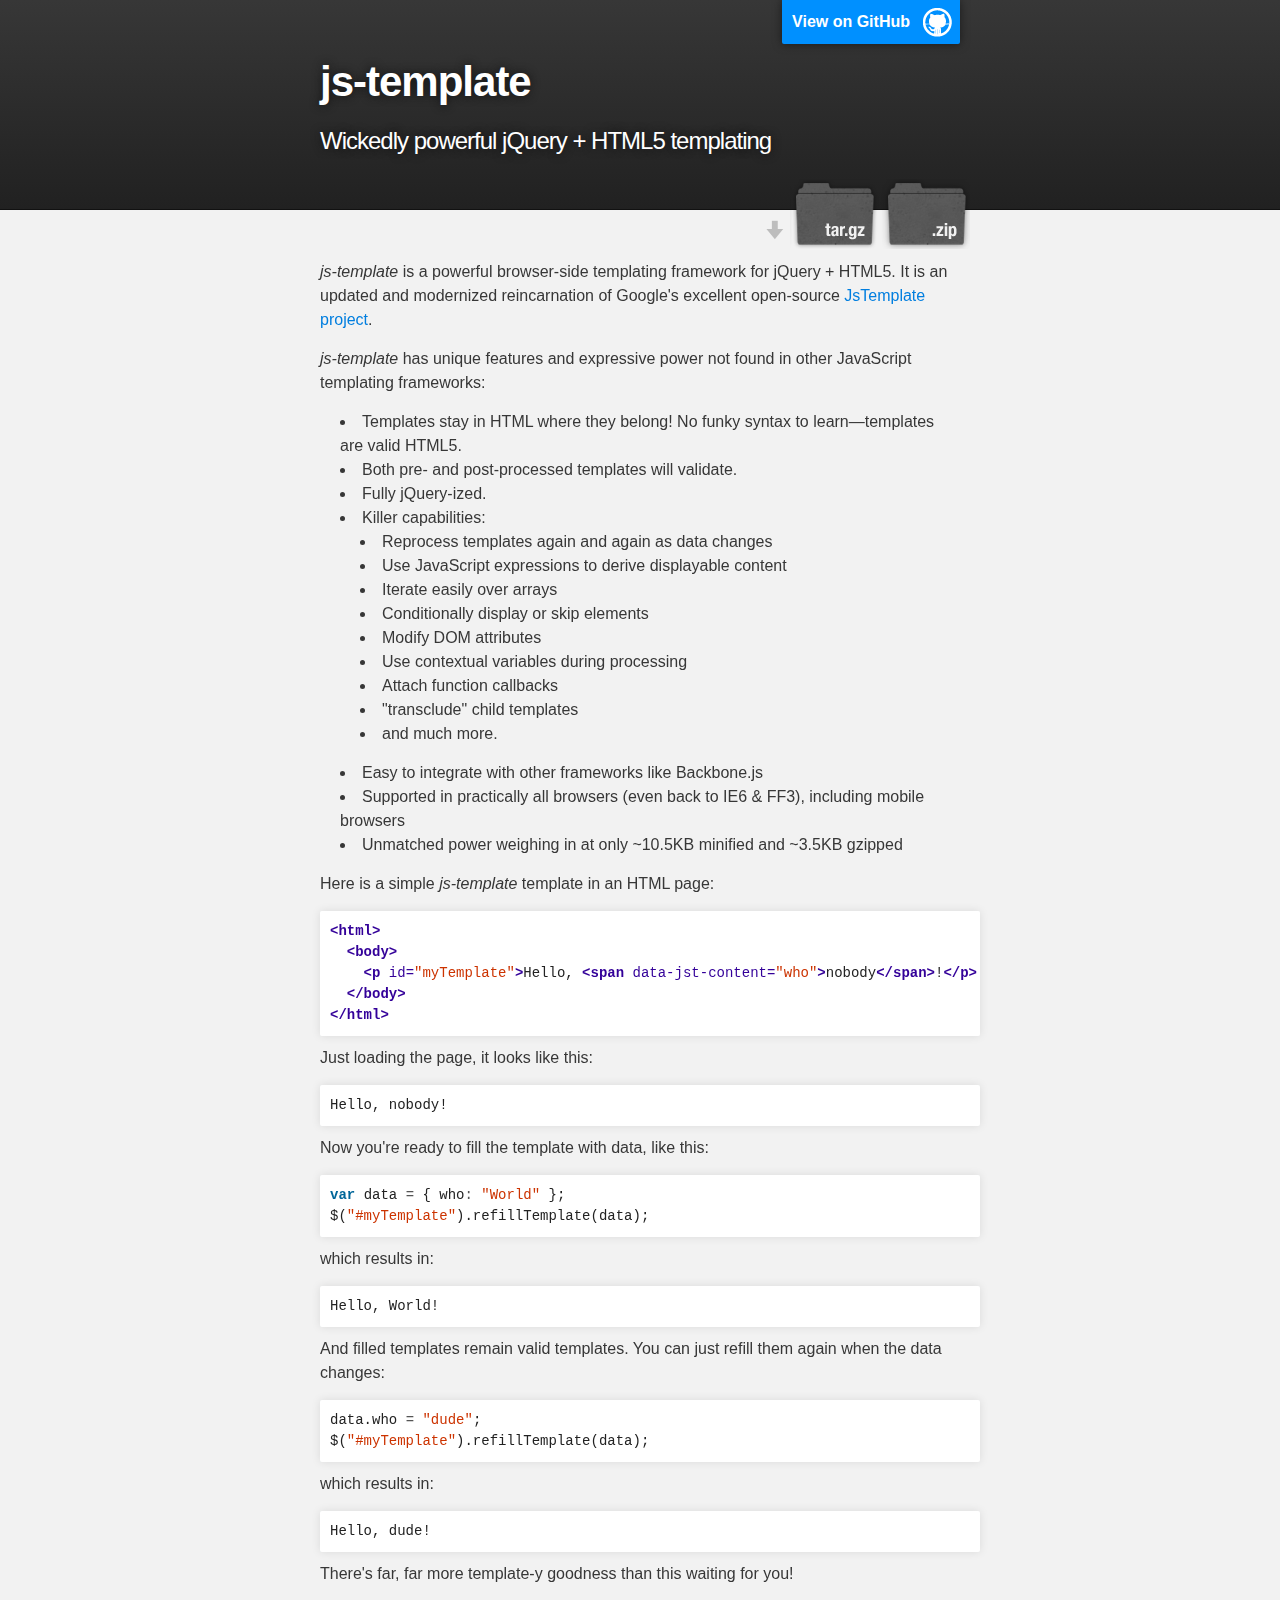
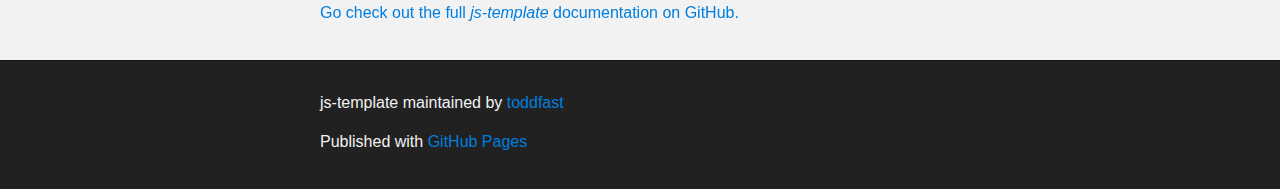
<file: index.html>
<!DOCTYPE html>
<html>

  <head>
    <meta charset='utf-8' />
    <meta http-equiv="X-UA-Compatible" content="chrome=1" />
    <meta name="description" content="js-template : Wickedly powerful jQuery + HTML5 templating" />

    <link rel="stylesheet" type="text/css" media="screen" href="stylesheets/stylesheet.css">

    <title>js-template</title>
  </head>

  <body>

    <!-- HEADER -->
    <div id="header_wrap" class="outer">
        <header class="inner">
          <a id="forkme_banner" href="https://github.com/toddfast/js-template">View on GitHub</a>

          <h1 id="project_title">js-template</h1>
          <h2 id="project_tagline">Wickedly powerful jQuery + HTML5 templating</h2>

            <section id="downloads">
              <a class="zip_download_link" href="https://github.com/toddfast/js-template/zipball/master">Download this project as a .zip file</a>
              <a class="tar_download_link" href="https://github.com/toddfast/js-template/tarball/master">Download this project as a tar.gz file</a>
            </section>
        </header>
    </div>

    <!-- MAIN CONTENT -->
    <div id="main_content_wrap" class="outer">
      <section id="main_content" class="inner">
        <p><em>js-template</em> is a powerful browser-side templating framework for jQuery + HTML5. It is an updated and modernized reincarnation of Google's excellent open-source <a href="http://code.google.com/p/google-jstemplate/">JsTemplate project</a>.</p>

<p><em>js-template</em> has unique features and expressive power not found in other JavaScript templating frameworks:</p>

<ul>
<li>Templates stay in HTML where they belong! No funky syntax to learn—templates are valid HTML5.</li>
<li>Both pre- and post-processed templates will validate.</li>
<li>Fully jQuery-ized.</li>
<li>Killer capabilities:

<ul>
<li>Reprocess templates again and again as data changes</li>
<li>Use JavaScript expressions to derive displayable content</li>
<li>Iterate easily over arrays</li>
<li>Conditionally display or skip elements</li>
<li>Modify DOM attributes</li>
<li>Use contextual variables during processing</li>
<li>Attach function callbacks</li>
<li>"transclude" child templates</li>
<li>and much more.</li>
</ul>
</li>
<li>Easy to integrate with other frameworks like Backbone.js</li>
<li>Supported in practically all browsers (even back to IE6 &amp; FF3), including mobile browsers</li>
<li>Unmatched power weighing in at only ~10.5KB minified and ~3.5KB gzipped</li>
</ul><p>Here is a simple <em>js-template</em> template in an HTML page:</p>

<div class="highlight"><pre><span class="nt">&lt;html&gt;</span>
  <span class="nt">&lt;body&gt;</span>
    <span class="nt">&lt;p</span> <span class="na">id=</span><span class="s">"myTemplate"</span><span class="nt">&gt;</span>Hello, <span class="nt">&lt;span</span> <span class="na">data-jst-content=</span><span class="s">"who"</span><span class="nt">&gt;</span>nobody<span class="nt">&lt;/span&gt;</span>!<span class="nt">&lt;/p&gt;</span>
  <span class="nt">&lt;/body&gt;</span>
<span class="nt">&lt;/html&gt;</span>
</pre></div>

<p>Just loading the page, it looks like this:</p>

<div class="highlight"><pre>Hello, nobody!
</pre></div>

<p>Now you're ready to fill the template with data, like this:</p>

<div class="highlight"><pre><span class="kd">var</span> <span class="nx">data</span> <span class="o">=</span> <span class="p">{</span> <span class="nx">who</span><span class="o">:</span> <span class="s2">"World"</span> <span class="p">};</span>
<span class="nx">$</span><span class="p">(</span><span class="s2">"#myTemplate"</span><span class="p">).</span><span class="nx">refillTemplate</span><span class="p">(</span><span class="nx">data</span><span class="p">);</span>
</pre></div>

<p>which results in:</p>

<div class="highlight"><pre>Hello, World!
</pre></div>

<p>And filled templates remain valid templates. You can just refill them again when the data changes:</p>

<div class="highlight"><pre><span class="nx">data</span><span class="p">.</span><span class="nx">who</span> <span class="o">=</span> <span class="s2">"dude"</span><span class="p">;</span>
<span class="nx">$</span><span class="p">(</span><span class="s2">"#myTemplate"</span><span class="p">).</span><span class="nx">refillTemplate</span><span class="p">(</span><span class="nx">data</span><span class="p">);</span>
</pre></div>

<p>which results in:</p>

<div class="highlight"><pre>Hello, dude!
</pre></div>

<p>There's far, far more template-y goodness than this waiting for you! </p>

<p><a href="https://github.com/toddfast/js-template">Go check out the full <em>js-template</em> documentation on GitHub.</a></p>
      </section>
    </div>

    <!-- FOOTER  -->
    <div id="footer_wrap" class="outer">
      <footer class="inner">
        <p class="copyright">js-template maintained by <a href="https://github.com/toddfast">toddfast</a></p>
        <p>Published with <a href="http://pages.github.com">GitHub Pages</a></p>
      </footer>
    </div>

    

  </body>
</html>
</file>
<file: stylesheets/stylesheet.css>
/*******************************************************************************
Slate Theme for GitHub Pages
by Jason Costello, @jsncostello
*******************************************************************************/

@import url(pygment_trac.css);

/*******************************************************************************
MeyerWeb Reset
*******************************************************************************/

html, body, div, span, applet, object, iframe,
h1, h2, h3, h4, h5, h6, p, blockquote, pre,
a, abbr, acronym, address, big, cite, code,
del, dfn, em, img, ins, kbd, q, s, samp,
small, strike, strong, sub, sup, tt, var,
b, u, i, center,
dl, dt, dd, ol, ul, li,
fieldset, form, label, legend,
table, caption, tbody, tfoot, thead, tr, th, td,
article, aside, canvas, details, embed,
figure, figcaption, footer, header, hgroup,
menu, nav, output, ruby, section, summary,
time, mark, audio, video {
  margin: 0;
  padding: 0;
  border: 0;
  font: inherit;
  vertical-align: baseline;
}

/* HTML5 display-role reset for older browsers */
article, aside, details, figcaption, figure,
footer, header, hgroup, menu, nav, section {
  display: block;
}

ol, ul {
  list-style: none;
}

blockquote, q {
}

table {
  border-collapse: collapse;
  border-spacing: 0;
}

a:focus {
  outline: none;
}

/*******************************************************************************
Theme Styles
*******************************************************************************/

body {
  box-sizing: border-box;
  color:#373737;
  background: #212121;
  font-size: 16px;
  font-family: 'Myriad Pro', Calibri, Helvetica, Arial, sans-serif;
  line-height: 1.5;
  -webkit-font-smoothing: antialiased;
}

h1, h2, h3, h4, h5, h6 {
  margin: 10px 0;
  font-weight: 700;
  color:#222222;
  font-family: 'Lucida Grande', 'Calibri', Helvetica, Arial, sans-serif;
  letter-spacing: -1px;
}

h1 {
  font-size: 36px;
  font-weight: 700;
}

h2 {
  padding-bottom: 10px;
  font-size: 32px;
  background: url('../images/bg_hr.png') repeat-x bottom;
}

h3 {
  font-size: 24px;
}

h4 {
  font-size: 21px;
}

h5 {
  font-size: 18px;
}

h6 {
  font-size: 16px;
}

p {
  margin: 10px 0 15px 0;
}

footer p {
  color: #f2f2f2;
}

a {
  text-decoration: none;
  color: #007edf;
  text-shadow: none;

  transition: color 0.5s ease;
  transition: text-shadow 0.5s ease;
  -webkit-transition: color 0.5s ease;
  -webkit-transition: text-shadow 0.5s ease;
  -moz-transition: color 0.5s ease;
  -moz-transition: text-shadow 0.5s ease;
  -o-transition: color 0.5s ease;
  -o-transition: text-shadow 0.5s ease;
  -ms-transition: color 0.5s ease;
  -ms-transition: text-shadow 0.5s ease;
}

#main_content a:hover {
  color: #0069ba;
  text-shadow: #0090ff 0px 0px 2px;
}

footer a:hover {
  color: #43adff;
  text-shadow: #0090ff 0px 0px 2px;
}

em {
  font-style: italic;
}

strong {
  font-weight: bold;
}

img {
  position: relative;
  margin: 0 auto;
  max-width: 739px;
  padding: 5px;
  margin: 10px 0 10px 0;
  border: 1px solid #ebebeb;

  box-shadow: 0 0 5px #ebebeb;
  -webkit-box-shadow: 0 0 5px #ebebeb;
  -moz-box-shadow: 0 0 5px #ebebeb;
  -o-box-shadow: 0 0 5px #ebebeb;
  -ms-box-shadow: 0 0 5px #ebebeb;
}

pre, code {
  width: 100%;
  color: #222;
  background-color: #fff;

  font-family: Monaco, "Bitstream Vera Sans Mono", "Lucida Console", Terminal, monospace;
  font-size: 14px;

  border-radius: 2px;
  -moz-border-radius: 2px;
  -webkit-border-radius: 2px;



}

pre {
  width: 100%;
  padding: 10px;
  box-shadow: 0 0 10px rgba(0,0,0,.1);
  overflow: auto;
}

code {
  padding: 3px;
  margin: 0 3px;
  box-shadow: 0 0 10px rgba(0,0,0,.1);
}

pre code {
  display: block;
  box-shadow: none;
}

blockquote {
  color: #666;
  margin-bottom: 20px;
  padding: 0 0 0 20px;
  border-left: 3px solid #bbb;
}

ul, ol, dl {
  margin-bottom: 15px
}

ul li {
  list-style: inside;
  padding-left: 20px;
}

ol li {
  list-style: decimal inside;
  padding-left: 20px;
}

dl dt {
  font-weight: bold;
}

dl dd {
  padding-left: 20px;
  font-style: italic;
}

dl p {
  padding-left: 20px;
  font-style: italic;
}

hr {
  height: 1px;
  margin-bottom: 5px;
  border: none;
  background: url('../images/bg_hr.png') repeat-x center;
}

table {
  border: 1px solid #373737;
  margin-bottom: 20px;
  text-align: left;
 }

th {
  font-family: 'Lucida Grande', 'Helvetica Neue', Helvetica, Arial, sans-serif;
  padding: 10px;
  background: #373737;
  color: #fff;
 }

td {
  padding: 10px;
  border: 1px solid #373737;
 }

form {
  background: #f2f2f2;
  padding: 20px;
}

img {
  width: 100%;
  max-width: 100%;
}

/*******************************************************************************
Full-Width Styles
*******************************************************************************/

.outer {
  width: 100%;
}

.inner {
  position: relative;
  max-width: 640px;
  padding: 20px 10px;
  margin: 0 auto;
}

#forkme_banner {
  display: block;
  position: absolute;
  top:0;
  right: 10px;
  z-index: 10;
  padding: 10px 50px 10px 10px;
  color: #fff;
  background: url('../images/blacktocat.png') #0090ff no-repeat 95% 50%;
  font-weight: 700;
  box-shadow: 0 0 10px rgba(0,0,0,.5);
  border-bottom-left-radius: 2px;
  border-bottom-right-radius: 2px;
}

#header_wrap {
  background: #212121;
  background: -moz-linear-gradient(top, #373737, #212121);
  background: -webkit-linear-gradient(top, #373737, #212121);
  background: -ms-linear-gradient(top, #373737, #212121);
  background: -o-linear-gradient(top, #373737, #212121);
  background: linear-gradient(top, #373737, #212121);
}

#header_wrap .inner {
  padding: 50px 10px 30px 10px;
}

#project_title {
  margin: 0;
  color: #fff;
  font-size: 42px;
  font-weight: 700;
  text-shadow: #111 0px 0px 10px;
}

#project_tagline {
  color: #fff;
  font-size: 24px;
  font-weight: 300;
  background: none;
  text-shadow: #111 0px 0px 10px;
}

#downloads {
  position: absolute;
  width: 210px;
  z-index: 10;
  bottom: -40px;
  right: 0;
  height: 70px;
  background: url('../images/icon_download.png') no-repeat 0% 90%;
}

.zip_download_link {
  display: block;
  float: right;
  width: 90px;
  height:70px;
  text-indent: -5000px;
  overflow: hidden;
  background: url(../images/sprite_download.png) no-repeat bottom left;
}

.tar_download_link {
  display: block;
  float: right;
  width: 90px;
  height:70px;
  text-indent: -5000px;
  overflow: hidden;
  background: url(../images/sprite_download.png) no-repeat bottom right;
  margin-left: 10px;
}

.zip_download_link:hover {
  background: url(../images/sprite_download.png) no-repeat top left;
}

.tar_download_link:hover {
  background: url(../images/sprite_download.png) no-repeat top right;
}

#main_content_wrap {
  background: #f2f2f2;
  border-top: 1px solid #111;
  border-bottom: 1px solid #111;
}

#main_content {
  padding-top: 40px;
}

#footer_wrap {
  background: #212121;
}



/*******************************************************************************
Small Device Styles
*******************************************************************************/

@media screen and (max-width: 480px) {
  body {
    font-size:14px;
  }

  #downloads {
    display: none;
  }

  .inner {
    min-width: 320px;
    max-width: 480px;
  }

  #project_title {
  font-size: 32px;
  }

  h1 {
    font-size: 28px;
  }

  h2 {
    font-size: 24px;
  }

  h3 {
    font-size: 21px;
  }

  h4 {
    font-size: 18px;
  }

  h5 {
    font-size: 14px;
  }

  h6 {
    font-size: 12px;
  }

  code, pre {
    min-width: 320px;
    max-width: 480px;
    font-size: 11px;
  }

}
</file>
